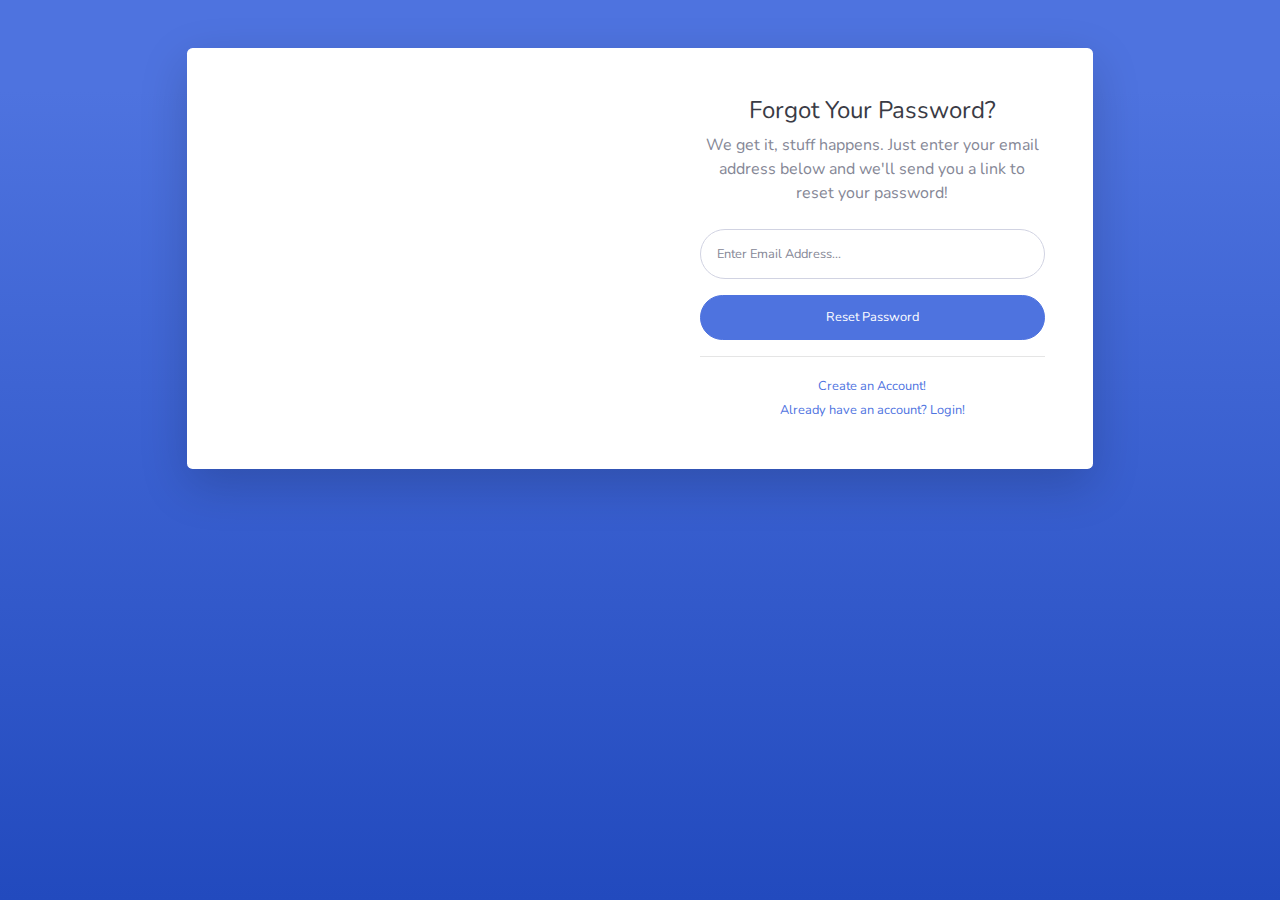
<file: forgot-password.html>
<!DOCTYPE html>
<html lang="en">

<head>

    <meta charset="utf-8">
    <meta http-equiv="X-UA-Compatible" content="IE=edge">
    <meta name="viewport" content="width=device-width, initial-scale=1, shrink-to-fit=no">
    <meta name="description" content="">
    <meta name="author" content="">

    <title>SB Admin 2 - Forgot Password</title>

    <!-- Custom fonts for this template-->
    <link href="vendor/fontawesome-free/css/all.min.css" rel="stylesheet" type="text/css">
    <link
        href="https://fonts.googleapis.com/css?family=Nunito:200,200i,300,300i,400,400i,600,600i,700,700i,800,800i,900,900i"
        rel="stylesheet">

    <!-- Custom styles for this template-->
    <link href="css/sb-admin-2.min.css" rel="stylesheet">

</head>

<body class="bg-gradient-primary">

    <div class="container">

        <!-- Outer Row -->
        <div class="row justify-content-center">

            <div class="col-xl-10 col-lg-12 col-md-9">

                <div class="card o-hidden border-0 shadow-lg my-5">
                    <div class="card-body p-0">
                        <!-- Nested Row within Card Body -->
                        <div class="row">
                            <div class="col-lg-6 d-none d-lg-block bg-password-image"></div>
                            <div class="col-lg-6">
                                <div class="p-5">
                                    <div class="text-center">
                                        <h1 class="h4 text-gray-900 mb-2">Forgot Your Password?</h1>
                                        <p class="mb-4">We get it, stuff happens. Just enter your email address below
                                            and we'll send you a link to reset your password!</p>
                                    </div>
                                    <form class="user">
                                        <div class="form-group">
                                            <input type="email" class="form-control form-control-user"
                                                id="exampleInputEmail" aria-describedby="emailHelp"
                                                placeholder="Enter Email Address...">
                                        </div>
                                        <a href="login.html" class="btn btn-primary btn-user btn-block">
                                            Reset Password
                                        </a>
                                    </form>
                                    <hr>
                                    <div class="text-center">
                                        <a class="small" href="register.html">Create an Account!</a>
                                    </div>
                                    <div class="text-center">
                                        <a class="small" href="login.html">Already have an account? Login!</a>
                                    </div>
                                </div>
                            </div>
                        </div>
                    </div>
                </div>

            </div>

        </div>

    </div>

    <!-- Bootstrap core JavaScript-->
    <script src="vendor/jquery/jquery.min.js"></script>
    <script src="vendor/bootstrap/js/bootstrap.bundle.min.js"></script>

    <!-- Core plugin JavaScript-->
    <script src="vendor/jquery-easing/jquery.easing.min.js"></script>

    <!-- Custom scripts for all pages-->
    <script src="js/sb-admin-2.min.js"></script>

</body>

</html>
</file>
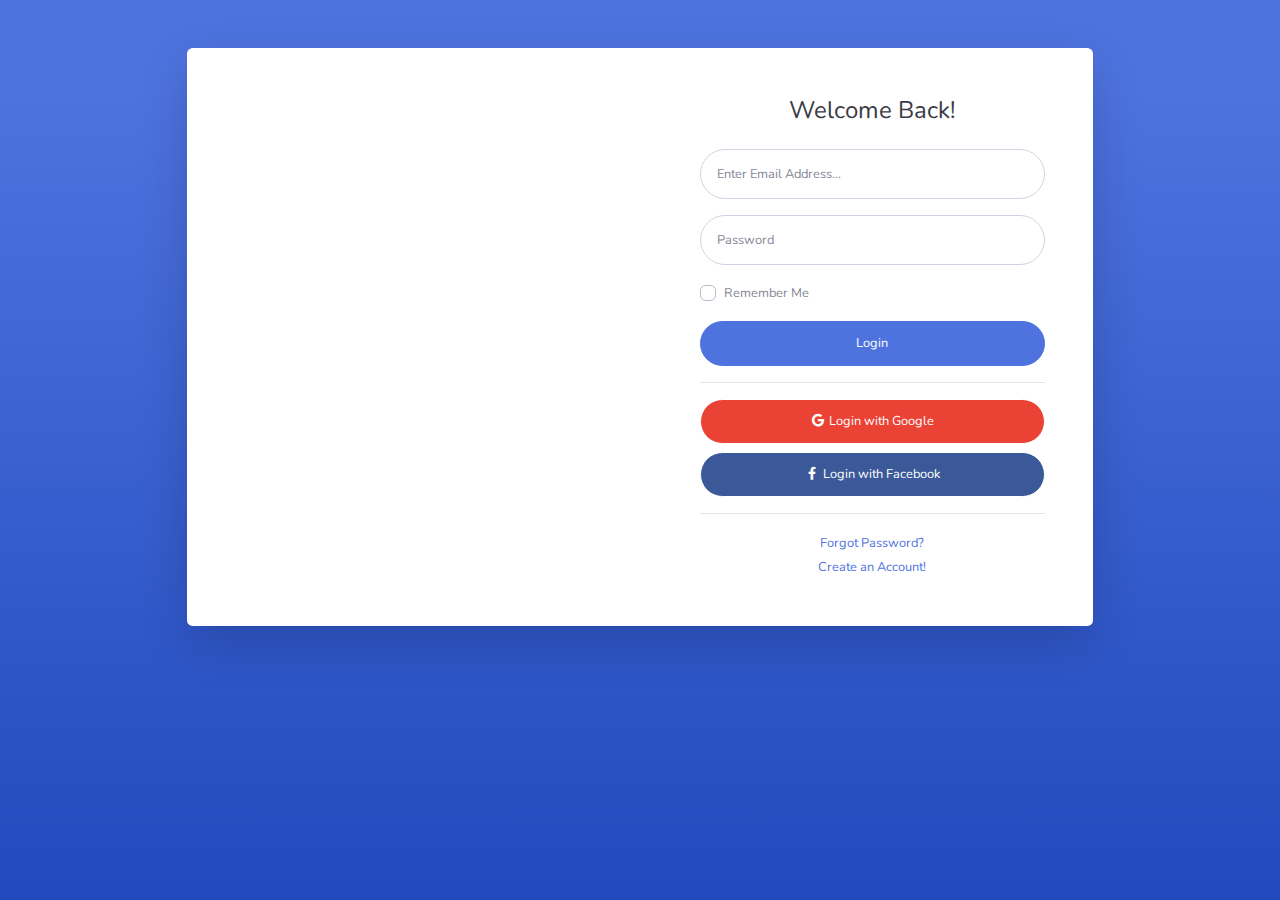
<file: login.html>
<!DOCTYPE html>
<html lang="en">

<head>

    <meta charset="utf-8">
    <meta http-equiv="X-UA-Compatible" content="IE=edge">
    <meta name="viewport" content="width=device-width, initial-scale=1, shrink-to-fit=no">
    <meta name="description" content="">
    <meta name="author" content="">

    <title>PENGOLAHAN SAMPAH</title>

    <!-- Custom fonts for this template-->
    <link href="vendor/fontawesome-free/css/all.min.css" rel="stylesheet" type="text/css">
    <link
        href="https://fonts.googleapis.com/css?family=Nunito:200,200i,300,300i,400,400i,600,600i,700,700i,800,800i,900,900i"
        rel="stylesheet">

    <!-- Custom styles for this template-->
    <link href="css/sb-admin-2.min.css" rel="stylesheet">

</head>

<body class="bg-gradient-primary">

    <div class="container">

        <!-- Outer Row -->
        <div class="row justify-content-center">

            <div class="col-xl-10 col-lg-12 col-md-9">

                <div class="card o-hidden border-0 shadow-lg my-5">
                    <div class="card-body p-0">
                        <!-- Nested Row within Card Body -->
                        <div class="row">
                            <div class="col-lg-6 d-none d-lg-block bg-login-image"></div>
                            <div class="col-lg-6">
                                <div class="p-5">
                                    <div class="text-center">
                                        <h1 class="h4 text-gray-900 mb-4">Welcome Back!</h1>
                                    </div>
                                    <form class="user">
                                        <div class="form-group">
                                            <input type="email" class="form-control form-control-user"
                                                id="exampleInputEmail" aria-describedby="emailHelp"
                                                placeholder="Enter Email Address...">
                                        </div>
                                        <div class="form-group">
                                            <input type="password" class="form-control form-control-user"
                                                id="exampleInputPassword" placeholder="Password">
                                        </div>
                                        <div class="form-group">
                                            <div class="custom-control custom-checkbox small">
                                                <input type="checkbox" class="custom-control-input" id="customCheck">
                                                <label class="custom-control-label" for="customCheck">Remember
                                                    Me</label>
                                            </div>
                                        </div>
                                        <a href="index.html" class="btn btn-primary btn-user btn-block">
                                            Login
                                        </a>
                                        <hr>
                                        <a href="index.html" class="btn btn-google btn-user btn-block">
                                            <i class="fab fa-google fa-fw"></i> Login with Google
                                        </a>
                                        <a href="index.html" class="btn btn-facebook btn-user btn-block">
                                            <i class="fab fa-facebook-f fa-fw"></i> Login with Facebook
                                        </a>
                                    </form>
                                    <hr>
                                    <div class="text-center">
                                        <a class="small" href="forgot-password.html">Forgot Password?</a>
                                    </div>
                                    <div class="text-center">
                                        <a class="small" href="register.html">Create an Account!</a>
                                    </div>
                                </div>
                            </div>
                        </div>
                    </div>
                </div>

            </div>

        </div>

    </div>

    <!-- Bootstrap core JavaScript-->
    <script src="vendor/jquery/jquery.min.js"></script>
    <script src="vendor/bootstrap/js/bootstrap.bundle.min.js"></script>

    <!-- Core plugin JavaScript-->
    <script src="vendor/jquery-easing/jquery.easing.min.js"></script>

    <!-- Custom scripts for all pages-->
    <script src="js/sb-admin-2.min.js"></script>

</body>

</html>
</file>
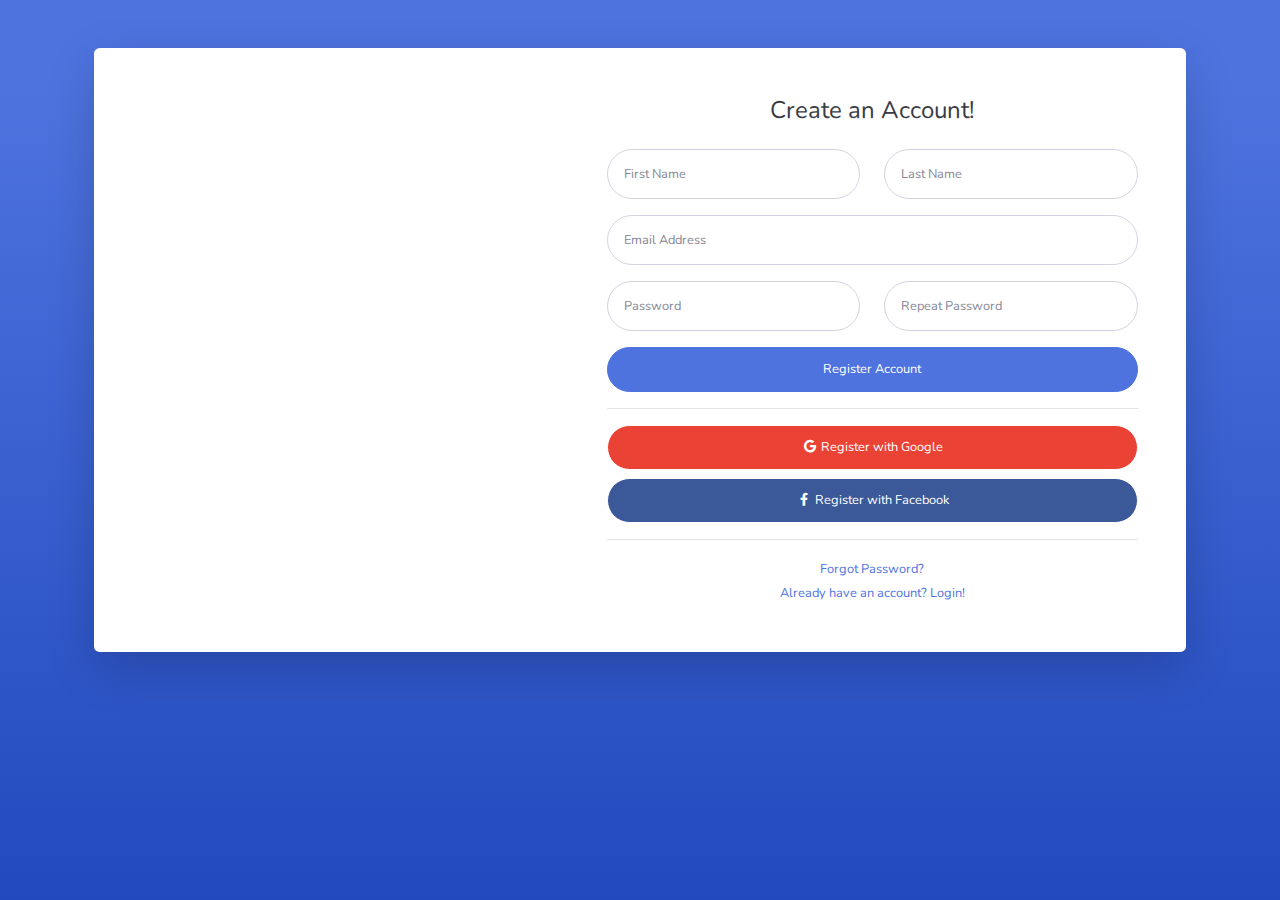
<file: register.html>
<!DOCTYPE html>
<html lang="en">

<head>

    <meta charset="utf-8">
    <meta http-equiv="X-UA-Compatible" content="IE=edge">
    <meta name="viewport" content="width=device-width, initial-scale=1, shrink-to-fit=no">
    <meta name="description" content="">
    <meta name="author" content="">

    <title>SB Admin 2 - Register</title>

    <!-- Custom fonts for this template-->
    <link href="vendor/fontawesome-free/css/all.min.css" rel="stylesheet" type="text/css">
    <link
        href="https://fonts.googleapis.com/css?family=Nunito:200,200i,300,300i,400,400i,600,600i,700,700i,800,800i,900,900i"
        rel="stylesheet">

    <!-- Custom styles for this template-->
    <link href="css/sb-admin-2.min.css" rel="stylesheet">

</head>

<body class="bg-gradient-primary">

    <div class="container">

        <div class="card o-hidden border-0 shadow-lg my-5">
            <div class="card-body p-0">
                <!-- Nested Row within Card Body -->
                <div class="row">
                    <div class="col-lg-5 d-none d-lg-block bg-register-image"></div>
                    <div class="col-lg-7">
                        <div class="p-5">
                            <div class="text-center">
                                <h1 class="h4 text-gray-900 mb-4">Create an Account!</h1>
                            </div>
                            <form class="user">
                                <div class="form-group row">
                                    <div class="col-sm-6 mb-3 mb-sm-0">
                                        <input type="text" class="form-control form-control-user" id="exampleFirstName"
                                            placeholder="First Name">
                                    </div>
                                    <div class="col-sm-6">
                                        <input type="text" class="form-control form-control-user" id="exampleLastName"
                                            placeholder="Last Name">
                                    </div>
                                </div>
                                <div class="form-group">
                                    <input type="email" class="form-control form-control-user" id="exampleInputEmail"
                                        placeholder="Email Address">
                                </div>
                                <div class="form-group row">
                                    <div class="col-sm-6 mb-3 mb-sm-0">
                                        <input type="password" class="form-control form-control-user"
                                            id="exampleInputPassword" placeholder="Password">
                                    </div>
                                    <div class="col-sm-6">
                                        <input type="password" class="form-control form-control-user"
                                            id="exampleRepeatPassword" placeholder="Repeat Password">
                                    </div>
                                </div>
                                <a href="login.html" class="btn btn-primary btn-user btn-block">
                                    Register Account
                                </a>
                                <hr>
                                <a href="index.html" class="btn btn-google btn-user btn-block">
                                    <i class="fab fa-google fa-fw"></i> Register with Google
                                </a>
                                <a href="index.html" class="btn btn-facebook btn-user btn-block">
                                    <i class="fab fa-facebook-f fa-fw"></i> Register with Facebook
                                </a>
                            </form>
                            <hr>
                            <div class="text-center">
                                <a class="small" href="forgot-password.html">Forgot Password?</a>
                            </div>
                            <div class="text-center">
                                <a class="small" href="login.html">Already have an account? Login!</a>
                            </div>
                        </div>
                    </div>
                </div>
            </div>
        </div>

    </div>

    <!-- Bootstrap core JavaScript-->
    <script src="vendor/jquery/jquery.min.js"></script>
    <script src="vendor/bootstrap/js/bootstrap.bundle.min.js"></script>

    <!-- Core plugin JavaScript-->
    <script src="vendor/jquery-easing/jquery.easing.min.js"></script>

    <!-- Custom scripts for all pages-->
    <script src="js/sb-admin-2.min.js"></script>

</body>

</html>
</file>
